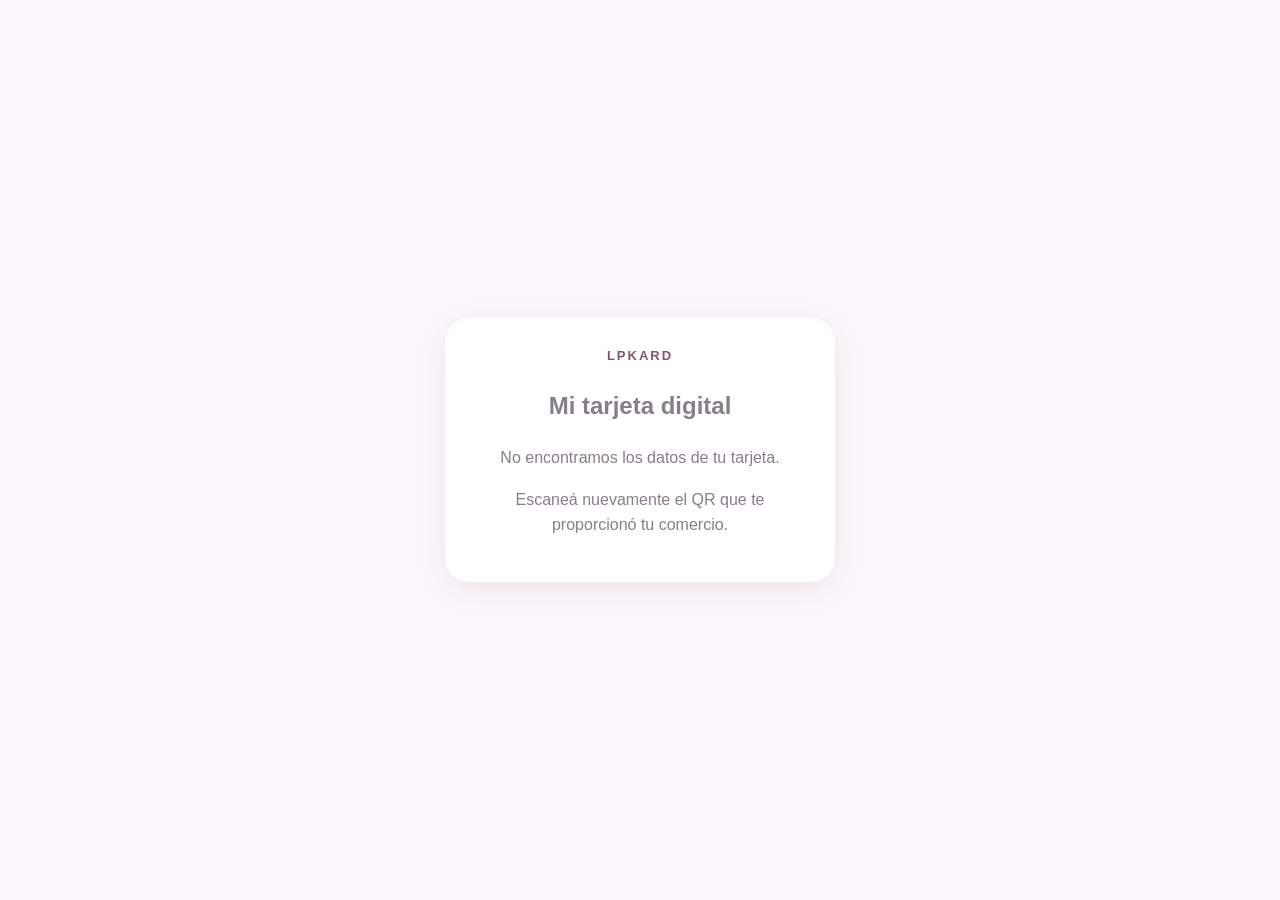
<file: cliente.html>
<!DOCTYPE html>
<html lang="es">
<head>
  <meta charset="UTF-8">
  <meta name="viewport" content="width=device-width, initial-scale=1.0">
  <meta name="theme-color" content="#81566f">
  <title>Mi tarjeta | LPkard</title>

  <style>
    * {
      box-sizing: border-box;
    }

    body {
      margin: 0;
      padding: 24px 16px;
      min-height: 100vh;
      display: flex;
      justify-content: center;
      align-items: center;
      font-family: Arial, sans-serif;
      background: #fbf7fa;
      color: #352d38;
    }

    .card {
      width: 100%;
      max-width: 390px;
      padding: 28px;
      background: white;
      border-radius: 24px;
      box-shadow: 0 8px 30px #352d3815;
    }

    .brand {
      color: #81566f;
      font-size: 13px;
      font-weight: bold;
      letter-spacing: 2px;
    }

    h1 {
      margin: 24px 0 5px;
      font-size: 27px;
    }

    .subtitle {
      color: #887d89;
      font-size: 12px;
      letter-spacing: 1px;
    }

    .client {
      margin: 28px 0;
      padding: 16px;
      background: #fbf7fa;
      border-radius: 14px;
    }

    .client small,
    .section small {
      color: #887d89;
      font-size: 11px;
    }

    .client h2 {
      margin: 7px 0 0;
      font-size: 20px;
    }

    .section {
      margin: 24px 0;
    }

    .value {
      margin: 8px 0;
      font-size: 27px;
      font-weight: bold;
      color: #81566f;
    }

    .progress {
      height: 9px;
      overflow: hidden;
      background: #eee5ed;
      border-radius: 20px;
    }

    .progress div {
      height: 100%;
      width: 0;
      background: #81566f;
      border-radius: 20px;
    }

    .reward {
      padding: 16px;
      text-align: center;
      background: #f8eff5;
      border-radius: 14px;
    }

    .reward strong {
      display: block;
      margin-top: 7px;
    }

    .footer {
      margin-top: 28px;
      text-align: center;
      color: #887d89;
      font-size: 12px;
    }

    .error {
      text-align: center;
      color: #887d89;
      line-height: 1.6;
    }

    [hidden] {
      display: none !important;
    }
  </style>
</head>

<body>
  <main class="card" id="customer-card" hidden>
    <div class="brand">LPKARD</div>

    <h1 id="business-name">Mi negocio</h1>
    <p class="subtitle">MI TARJETA DE BENEFICIOS</p>

    <div class="client">
      <small>CLIENTE</small>
      <h2 id="client-name">Nombre del cliente</h2>
    </div>

    <section class="section" id="points-section" hidden>
      <small>MIS PUNTOS</small>
      <div class="value" id="points-value"></div>
      <div class="progress">
        <div id="points-progress"></div>
      </div>
    </section>

    <section class="section" id="visits-section" hidden>
      <small>MIS VISITAS</small>
      <div class="value" id="visits-value"></div>
      <div class="progress">
        <div id="visits-progress"></div>
      </div>
    </section>

    <div class="reward">
      <small>MI BENEFICIO</small>
      <strong id="reward-name">Premio especial</strong>
    </div>

    <p class="footer">Tu fidelidad tiene recompensa.</p>
  </main>

  <main class="card error" id="error-message">
    <div class="brand">LPKARD</div>
    <h2>Mi tarjeta digital</h2>
    <p>No encontramos los datos de tu tarjeta.</p>
    <p>Escaneá nuevamente el QR que te proporcionó tu comercio.</p>
  </main>

  <script>
    try {
      const savedCard = localStorage.getItem("lpkard-customer-card");
      const hash = location.hash.slice(1);

      const card = hash
        ? JSON.parse(decodeURIComponent(hash))
        : savedCard ? JSON.parse(savedCard) : null;

      if (
        card &&
        card.type === "LPKARD_CUSTOMER" &&
        card.clientName &&
        card.business
      ) {
        localStorage.setItem(
          "lpkard-customer-card",
          JSON.stringify(card)
        );

        document.getElementById("business-name").textContent = card.business;
        document.getElementById("client-name").textContent = card.clientName;
        document.getElementById("reward-name").textContent =
          card.reward || "Premio especial";

        if (card.pointsMode) {
          document.getElementById("points-section").hidden = false;
          document.getElementById("points-value").textContent =
            `${card.points || 0} / ${card.pointsGoal || 0}`;

          const pointsPercent = card.pointsGoal > 0
            ? Math.min((card.points / card.pointsGoal) * 100, 100)
            : 0;

          document.getElementById("points-progress").style.width =
            pointsPercent + "%";
        }

        if (card.visitsMode) {
          document.getElementById("visits-section").hidden = false;
          document.getElementById("visits-value").textContent =
            `${card.visits || 0} / ${card.visitsGoal || 0}`;

          const visitsPercent = card.visitsGoal > 0
            ? Math.min((card.visits / card.visitsGoal) * 100, 100)
            : 0;

          document.getElementById("visits-progress").style.width =
            visitsPercent + "%";
        }

        document.getElementById("error-message").hidden = true;
        document.getElementById("customer-card").hidden = false;
      }
    } catch (error) {
      console.error("No se pudo cargar la tarjeta:", error);
    }
  </script>
</body>
</html>
</file>
